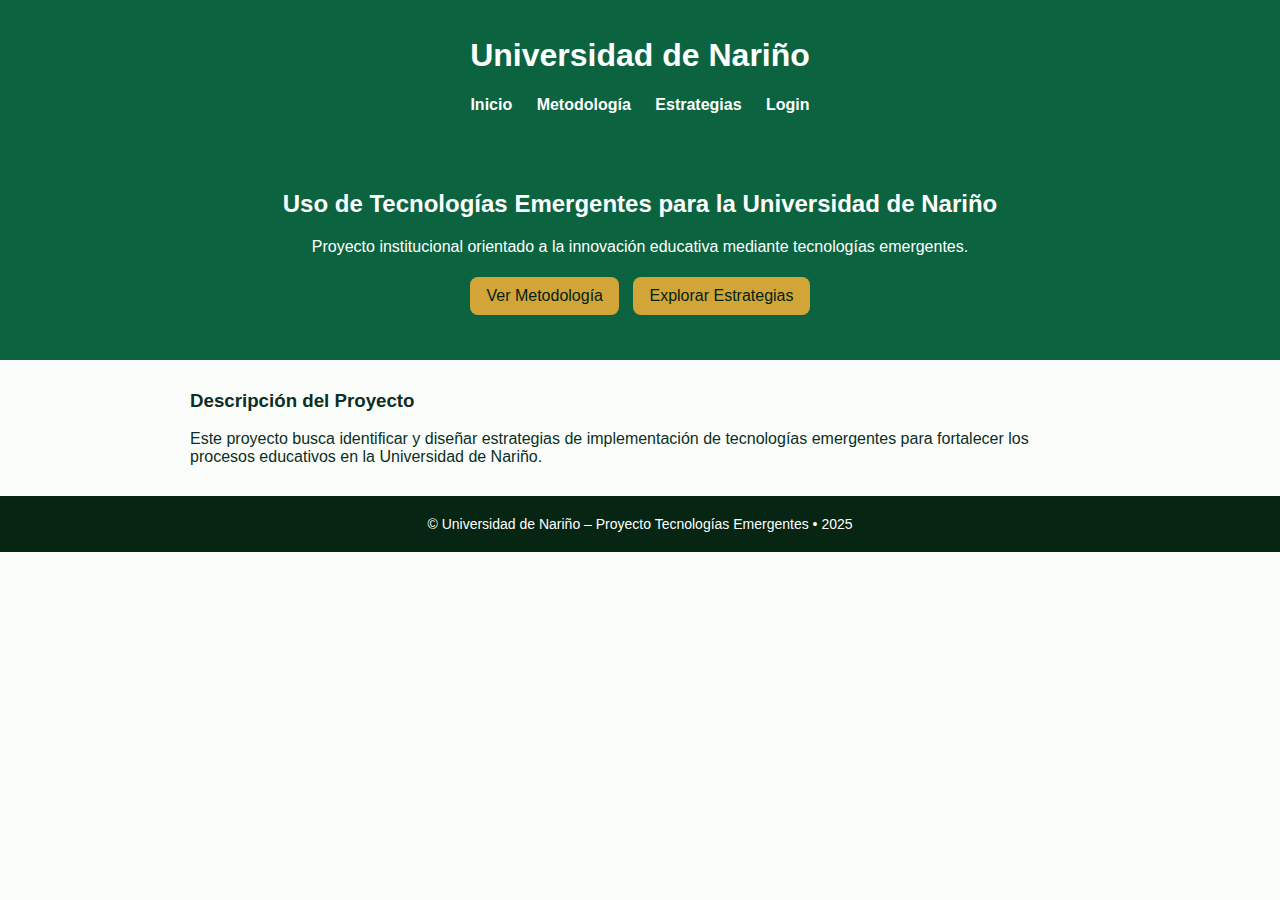
<file: index.html>
<!doctype html>
<html lang="es">
<head>
  <meta charset="utf-8" />
  <meta name="viewport" content="width=device-width,initial-scale=1" />
  <title>Uso de Tecnologías Emergentes - Universidad de Nariño</title>
  <link rel="stylesheet" href="css/stilo.css">
</head>
<body>
  <header>
    <h1>Universidad de Nariño</h1>
    <nav>
      <a href="index.html">Inicio</a>
      <a href="metodologia.html">Metodología</a>
      <a href="estrategias.html">Estrategias</a>
      <a href="login.html">Login</a>
    </nav>
  </header>
  <section class="hero">
    <h2>Uso de Tecnologías Emergentes para la Universidad de Nariño</h2>
    <p>Proyecto institucional orientado a la innovación educativa mediante tecnologías emergentes.</p>
    <a href="metodologia.html" class="btn">Ver Metodología</a>
    <a href="estrategias.html" class="btn">Explorar Estrategias</a>
  </section>
  <section class="content">
    <h3>Descripción del Proyecto</h3>
    <p>Este proyecto busca identificar y diseñar estrategias de implementación de tecnologías emergentes para fortalecer los procesos educativos en la Universidad de Nariño.</p>
  </section>
  <footer>© Universidad de Nariño – Proyecto Tecnologías Emergentes • 2025</footer>
</body>
</html>
</file>
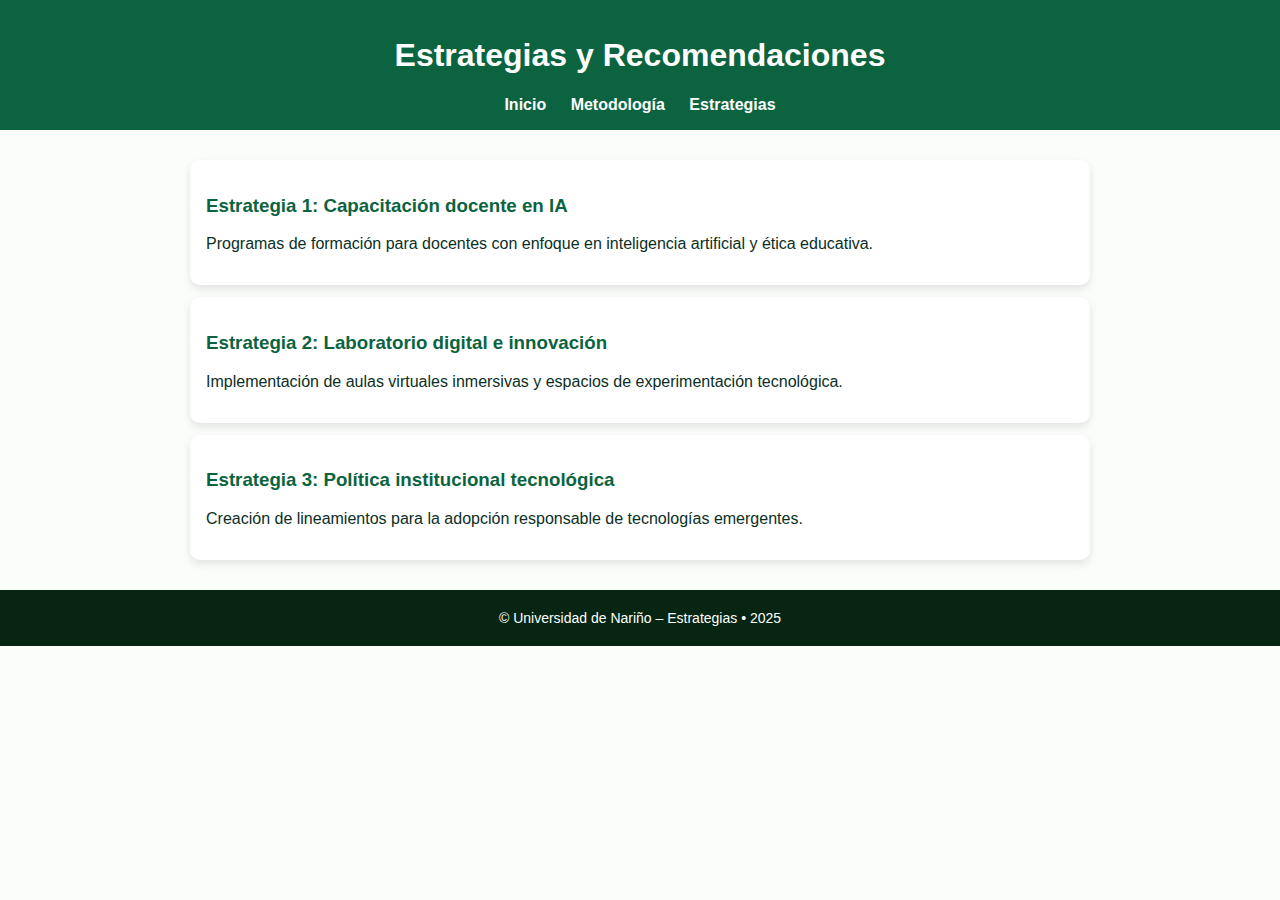
<file: estrategias.html>
<!doctype html>
<html lang="es">
<head>
  <meta charset="utf-8" />
  <meta name="viewport" content="width=device-width,initial-scale=1" />
  <title>Estrategias - Proyecto Tecnologías Emergentes</title>
  <style>
    body{font-family:Inter,Arial;margin:0;background:#fbfdfb;color:#0b2f24}
    header{background:#0b643f;color:#fff;padding:16px;text-align:center}
    nav a{color:#fff;text-decoration:none;margin:0 10px;font-weight:bold}
    .content{max-width:900px;margin:30px auto;padding:0 20px}
    .card{background:#fff;border-radius:10px;box-shadow:0 4px 8px rgba(0,0,0,0.1);padding:16px;margin:12px 0}
    .card h3{color:#0b643f}
    footer{text-align:center;padding:20px;background:#062613;color:#fff;font-size:14px}
  </style>
</head>
<body>
  <header>
    <h1>Estrategias y Recomendaciones</h1>
    <nav>
      <a href="index.html">Inicio</a>
      <a href="metodologia.html">Metodología</a>
      <a href="estrategias.html">Estrategias</a>
    </nav>
  </header>
  <section class="content">
    <div class="card">
      <h3>Estrategia 1: Capacitación docente en IA</h3>
      <p>Programas de formación para docentes con enfoque en inteligencia artificial y ética educativa.</p>
    </div>
    <div class="card">
      <h3>Estrategia 2: Laboratorio digital e innovación</h3>
      <p>Implementación de aulas virtuales inmersivas y espacios de experimentación tecnológica.</p>
    </div>
    <div class="card">
      <h3>Estrategia 3: Política institucional tecnológica</h3>
      <p>Creación de lineamientos para la adopción responsable de tecnologías emergentes.</p>
    </div>
  </section>
  <footer>© Universidad de Nariño – Estrategias • 2025</footer>
</body>
</html>
</file>
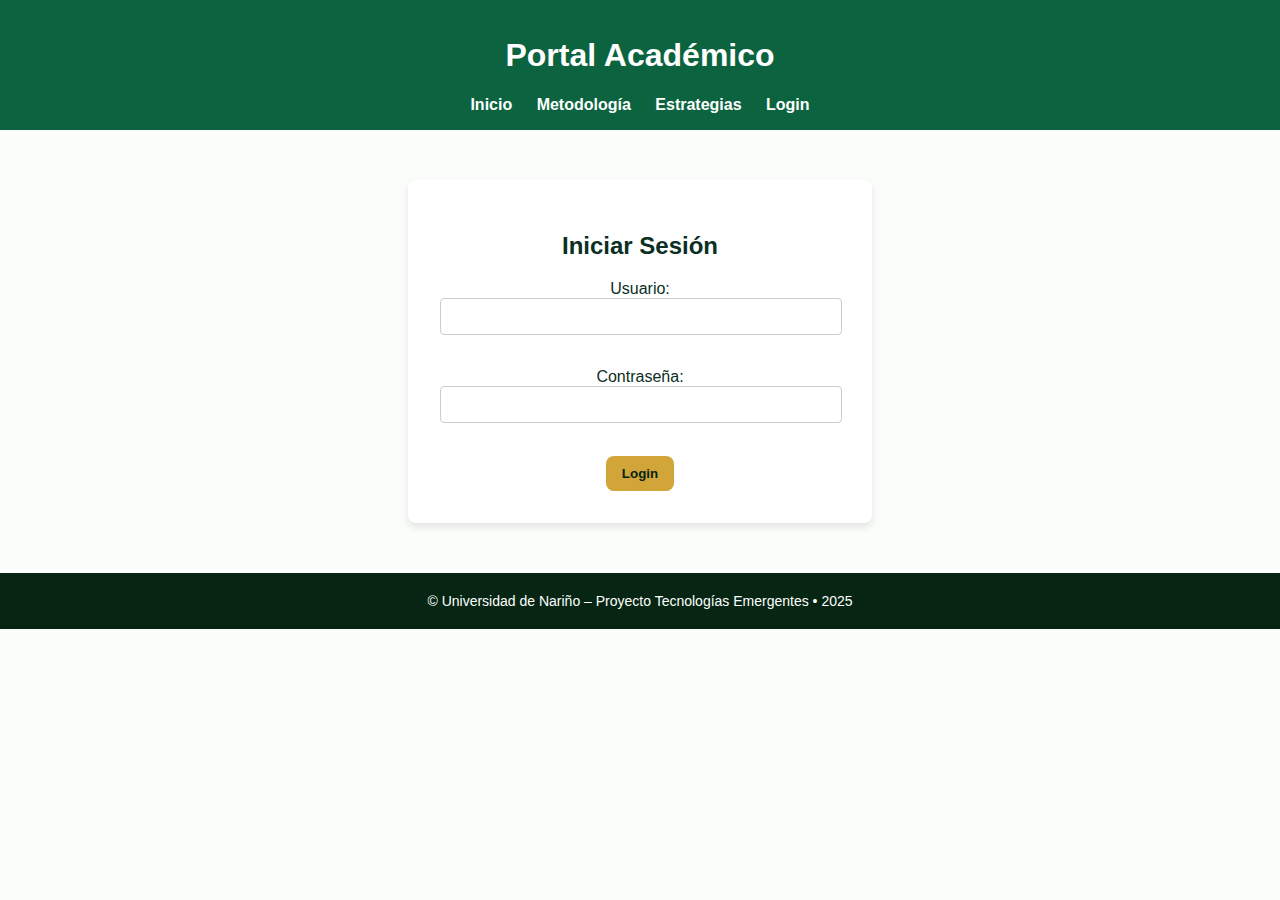
<file: login.html>
<!DOCTYPE html>
<html lang="es">
<head>
    <meta charset="UTF-8">
    <meta name="viewport" content="width=device-width, initial-scale=1.0">
    <title>Login - Proyecto Tecnologías Emergentes</title>
    <link rel="stylesheet" href="css/stilo.css">
</head>

<body>
    <header>
        <h1>Portal Académico</h1>
        <nav>
            <a href="index.html">Inicio</a>
            <a href="metodologia.html">Metodología</a>
            <a href="estrategias.html">Estrategias</a>
            <a href="login.html">Login</a>
        </nav>
    </header>
    <section class="content">
        <div class="login-container">
            <h2>Iniciar Sesión</h2>
            <form action="/submit-login" method="post">
                <label for="username">Usuario:</label><br>
                <input type="text" id="username" name="username" required><br><br>
                <label for="password">Contraseña:</label><br>
                <input type="password" id="password" name="password" required><br><br>
                <input type="submit" value="Login">
            </form>
        </div>
    </section>
    <footer>© Universidad de Nariño – Proyecto Tecnologías Emergentes • 2025</footer>
</body>
</html>
</file>
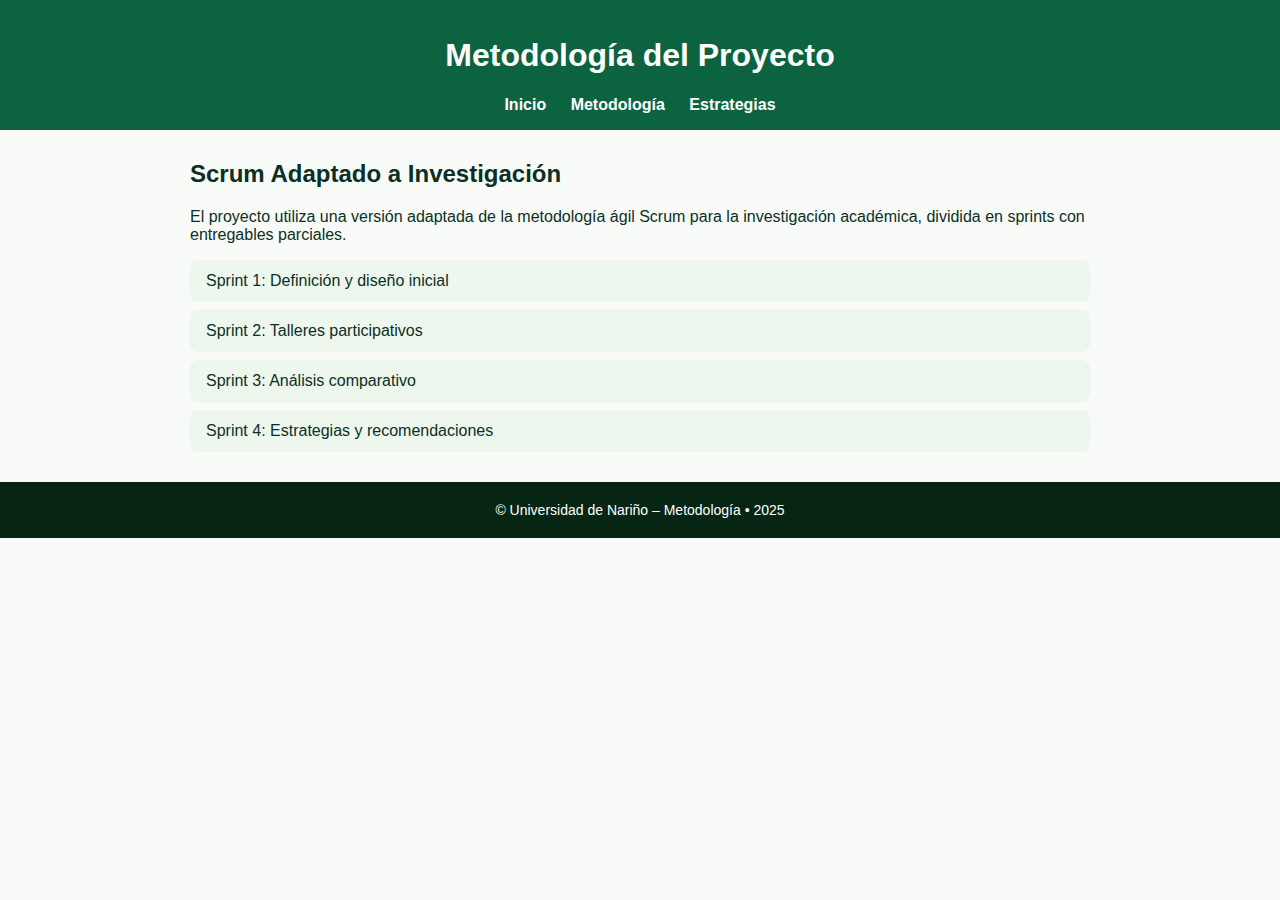
<file: metodologia.html>
<!doctype html>
<html lang="es">
<head>
  <meta charset="utf-8" />
  <meta name="viewport" content="width=device-width,initial-scale=1" />
  <title>Metodología - Proyecto Tecnologías Emergentes</title>
  <style>
    body{font-family:Inter,Arial;margin:0;background:#f9fbf9;color:#0b2f24}
    header{background:#0b643f;color:#fff;padding:16px;text-align:center}
    nav a{color:#fff;text-decoration:none;margin:0 10px;font-weight:bold}
    .content{max-width:900px;margin:30px auto;padding:0 20px}
    .step{background:#eef7ee;padding:12px 16px;border-radius:8px;margin:8px 0}
    footer{text-align:center;padding:20px;background:#062613;color:#fff;font-size:14px}
  </style>
</head>
<body>
  <header>
    <h1>Metodología del Proyecto</h1>
    <nav>
      <a href="index.html">Inicio</a>
      <a href="metodologia.html">Metodología</a>
      <a href="estrategias.html">Estrategias</a>
    </nav>
  </header>
  <section class="content">
    <h2>Scrum Adaptado a Investigación</h2>
    <p>El proyecto utiliza una versión adaptada de la metodología ágil Scrum para la investigación académica, dividida en sprints con entregables parciales.</p>
    <div class="step">Sprint 1: Definición y diseño inicial</div>
    <div class="step">Sprint 2: Talleres participativos</div>
    <div class="step">Sprint 3: Análisis comparativo</div>
    <div class="step">Sprint 4: Estrategias y recomendaciones</div>
  </section>
  <footer>© Universidad de Nariño – Metodología • 2025</footer>
</body>
</html>
</file>
<file: css/stilo.css>
/* Estilos Generales y Comunes */
body {
    font-family: Inter, Arial, sans-serif;
    margin: 0;
    background: #fbfdfb;
    color: #0b2f24;
}

header {
    background: #0b643f;
    color: #fff;
    padding: 16px;
    text-align: center;
}

nav a {
    color: #fff;
    text-decoration: none;
    margin: 0 10px;
    font-weight: bold;
}

.content {
    max-width: 900px;
    margin: 30px auto;
    padding: 0 20px;
}

footer {
    text-align: center;
    padding: 20px;
    background: #062613;
    color: #fff;
    font-size: 14px;
}

/* Estilos para la página de Login (login.html) */
.login-container {
    background-color: #fff;
    padding: 2rem;
    border-radius: 8px;
    box-shadow: 0 4px 8px rgba(0, 0, 0, 0.1);
    max-width: 400px;
    margin: 50px auto;
    text-align: center;
}

.login-container input[type="text"],
.login-container input[type="password"] {
    width: calc(100% - 20px);
    padding: 10px;
    margin-bottom: 15px;
    border: 1px solid #ccc;
    border-radius: 4px;
}

.login-container input[type="submit"] {
    background: #d1a538;
    color: #032214;
    padding: 10px 16px;
    border-radius: 8px;
    text-decoration: none;
    border: none;
    cursor: pointer;
    font-weight: bold;
}

.login-container input[type="submit"]:hover {
    opacity: 0.9;
}

/* Estilos para la página de inicio (index.html) */
.hero {
    padding: 40px;
    text-align: center;
    background: #0b643f;
    color: #fff;
}

.btn {
    display: inline-block;
    background: #d1a538;
    color: #032214;
    padding: 10px 16px;
    border-radius: 8px;
    text-decoration: none;
    margin: 5px;
}

.btn:hover {
    opacity: 0.9;
}

/* Estilos para la página de metodología (metodologia.html) */
.step {
    background: #eef7ee;
    padding: 12px 16px;
    border-radius: 8px;
    margin: 8px 0;
}

/* Estilos para la página de estrategias (estrategias.html) */
.card {
    background: #fff;
    border-radius: 10px;
    box-shadow: 0 4px 8px rgba(0, 0, 0, 0.1);
    padding: 16px;
    margin: 12px 0;
}

.card h3 {
    color: #0b643f;
}
</file>
